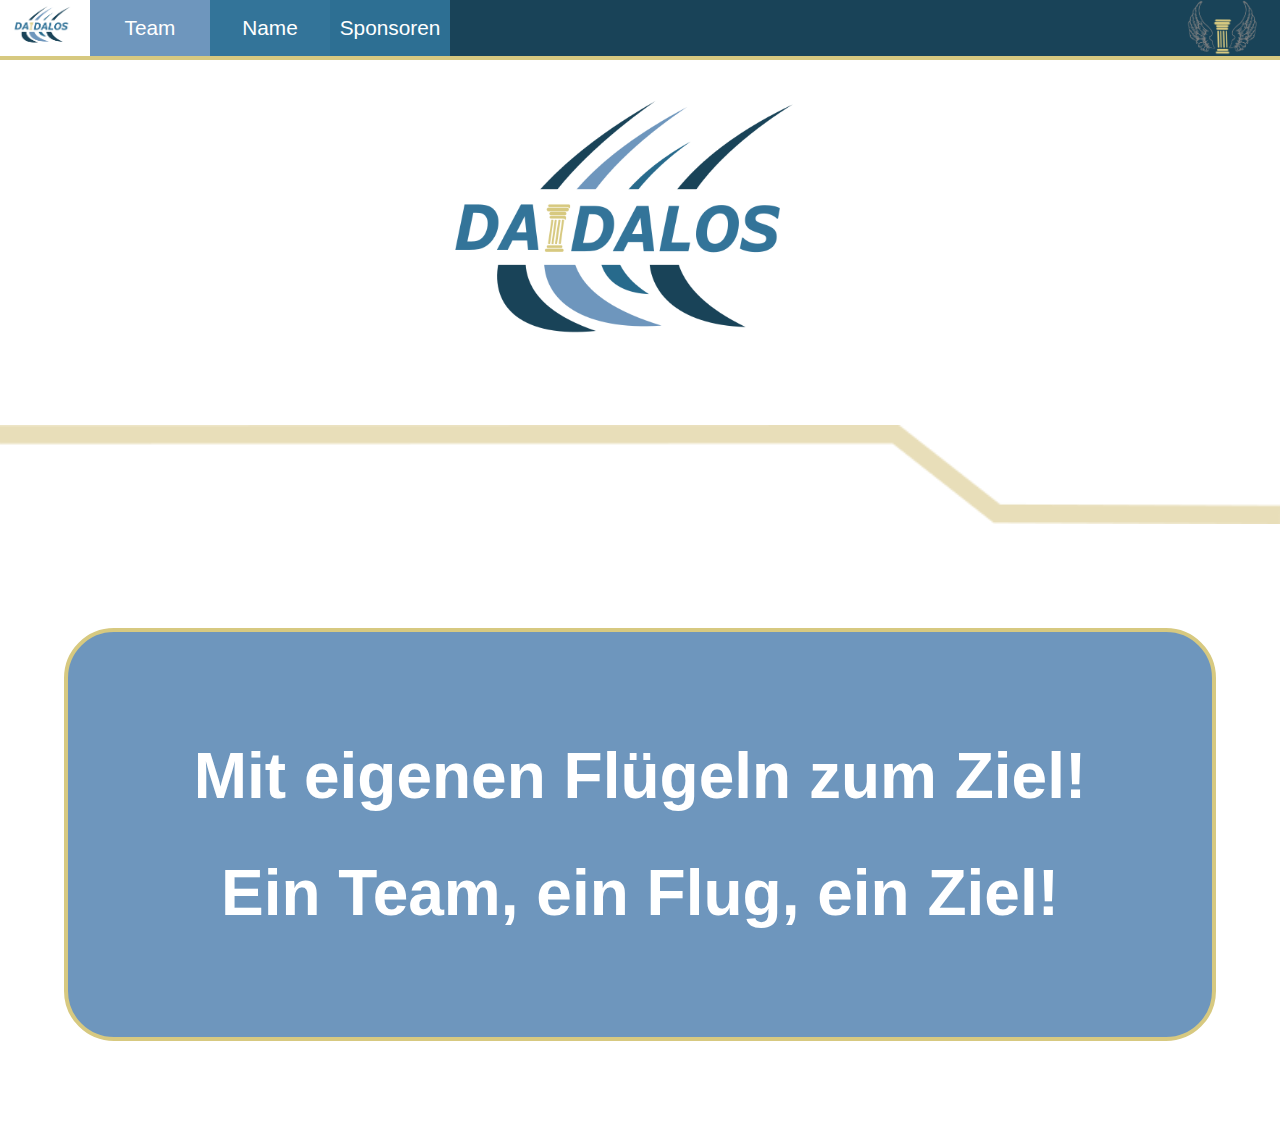
<file: index.html>
<!DOCTYPE html>
<html lang="de">

<head>
  <meta charset="utf-8">
  <meta name="viewport" content="width=device-width, initial-scale=1.0">
  <title>Daildalos</title>
  <link rel="stylesheet" href="styles.css">
</head>

<body>
  <div class="links color4">
    <div class="main-link"><a href="index.html"><img src="Logo.png" class="link-logo"></a></div>
    <div class="link color1"><a href="team.html">Team</a></div>
    <div class="link color2"><a href="name.html">Name</a></div>
    <div class="link color3"><a href="sponsor.html">Sponsoren</a></div>
    <img src="wings_streight.png" class="wings_header">
  </div>
  <header class="header">
    <img class="logo" src="Logo.png">
  </header>
  <img class="line" src="linie-knick.png">
  <div class="text text-center">
    <h1>Mit eigenen Flügeln zum Ziel!</h1>
    <h1>Ein Team, ein Flug, ein Ziel!</h1>
  </div>
  <footer>
  </footer>
</body>

</html>
</file>
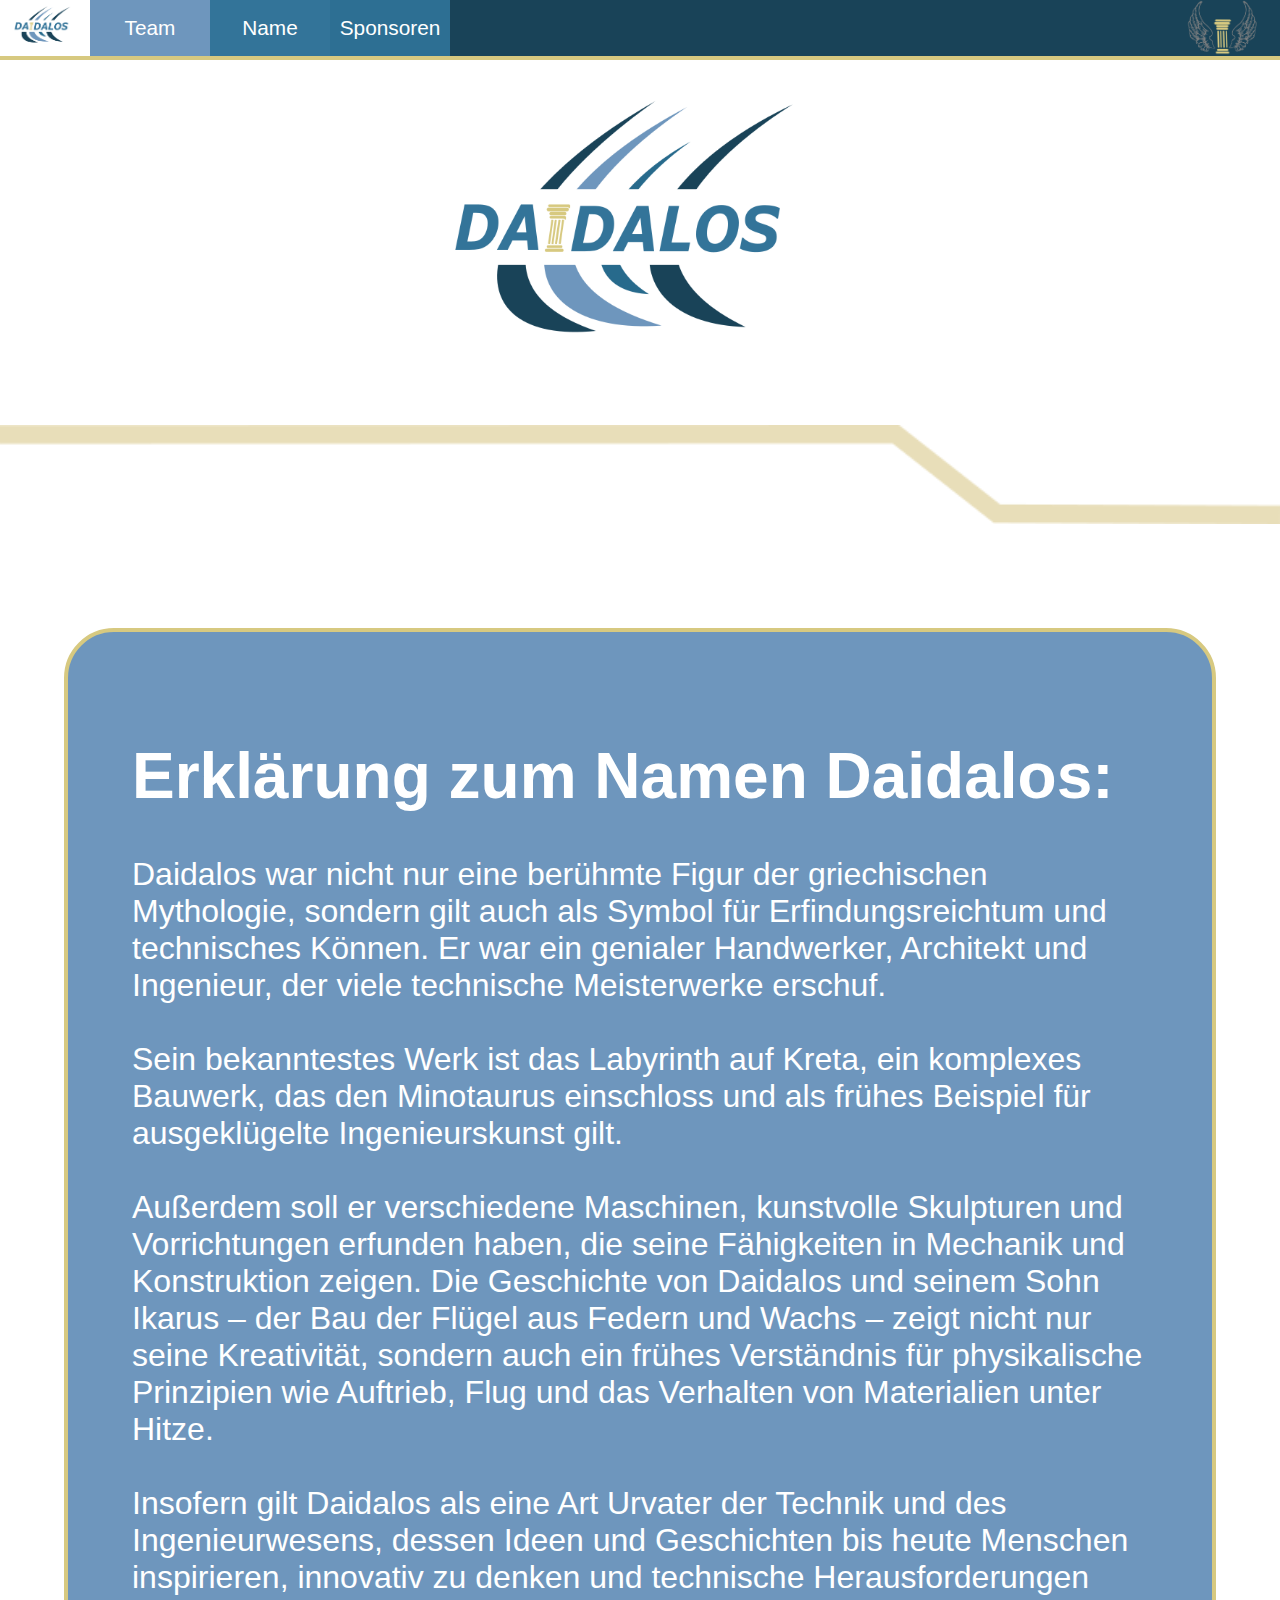
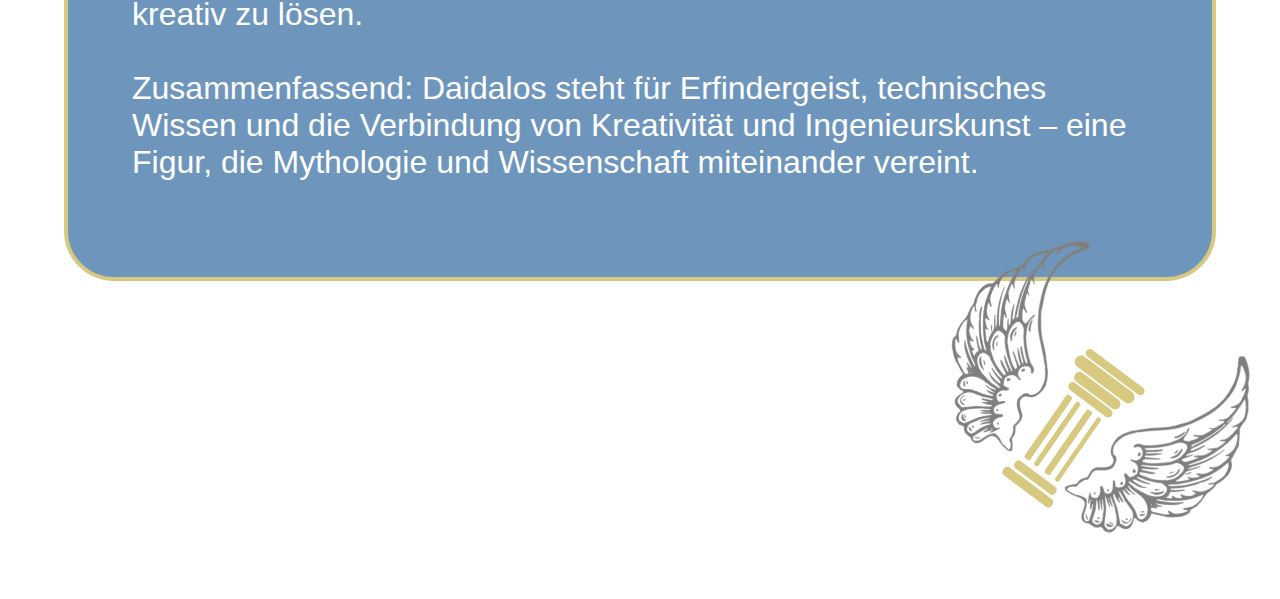
<file: name.html>
<!DOCTYPE html>
<html lang="de">

<head>
  <meta charset="utf-8">
  <meta name="viewport" content="width=device-width, initial-scale=1.0">
  <title>Daildalos</title>
  <link rel="stylesheet" href="styles.css">
</head>

<body>
  <div class="links color4">
    <div class="main-link"><a href="index.html"><img src="Logo.png" class="link-logo"></a></div>
    <div class="link color1"><a href="team.html">Team</a></div>
    <div class="link color2"><a href="name.html">Name</a></div>
    <div class="link color3"><a href="sponsor.html">Sponsoren</a></div>
    <img src="wings_streight.png" class="wings_header">
  </div>
  <header class="header">
    <img class="logo" src="Logo.png">
  </header>
  <img class="line" src="linie-knick.png">
  <div class="text">
    <h1>Erklärung zum Namen Daidalos:</h1>
    <p>
      Daidalos war nicht nur eine berühmte Figur der griechischen Mythologie, sondern gilt
      auch als Symbol für Erfindungsreichtum und technisches Können. Er war ein genialer Handwerker, Architekt und
      Ingenieur, der viele technische Meisterwerke erschuf. <br><br>Sein bekanntestes Werk ist das Labyrinth auf Kreta, ein
      komplexes Bauwerk, das den Minotaurus einschloss und als frühes Beispiel für ausgeklügelte Ingenieurskunst gilt.<br><br>
      Außerdem soll er verschiedene Maschinen, kunstvolle Skulpturen und Vorrichtungen erfunden haben, die seine
      Fähigkeiten in Mechanik und Konstruktion zeigen. Die Geschichte von Daidalos und seinem Sohn Ikarus – der Bau der
      Flügel aus Federn und Wachs – zeigt nicht nur seine Kreativität, sondern auch ein frühes Verständnis für
      physikalische Prinzipien wie Auftrieb, Flug und das Verhalten von Materialien unter Hitze.<br><br> Insofern gilt Daidalos
      als eine Art Urvater der Technik und des Ingenieurwesens, dessen Ideen und Geschichten bis heute Menschen
      inspirieren, innovativ zu denken und technische Herausforderungen kreativ zu lösen.<br><br>  Zusammenfassend: Daidalos steht
      für Erfindergeist, technisches Wissen und die Verbindung von Kreativität und Ingenieurskunst – eine Figur, die
      Mythologie und Wissenschaft miteinander vereint.
    </p>
  </div>
    <img src="wings.png" class="wings">
  <footer>
    footer
  </footer>
</body>

</html>
</file>
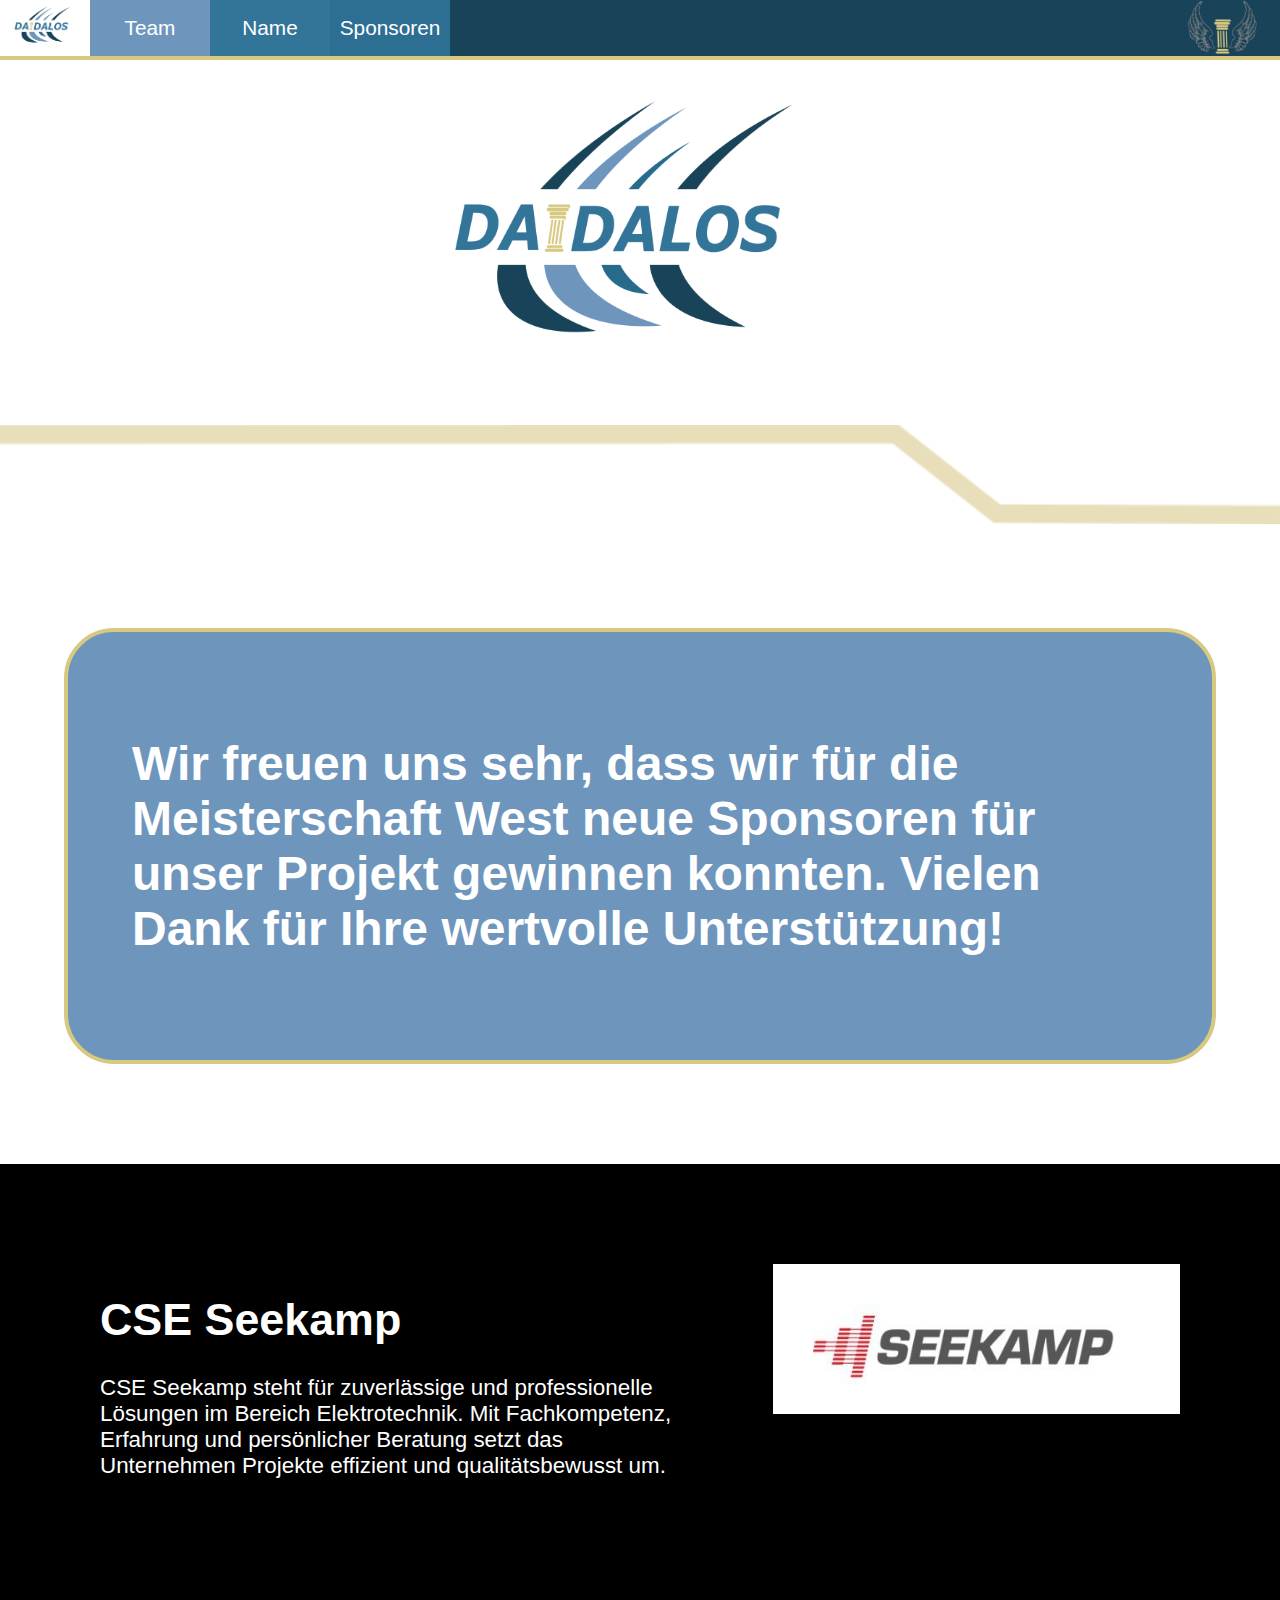
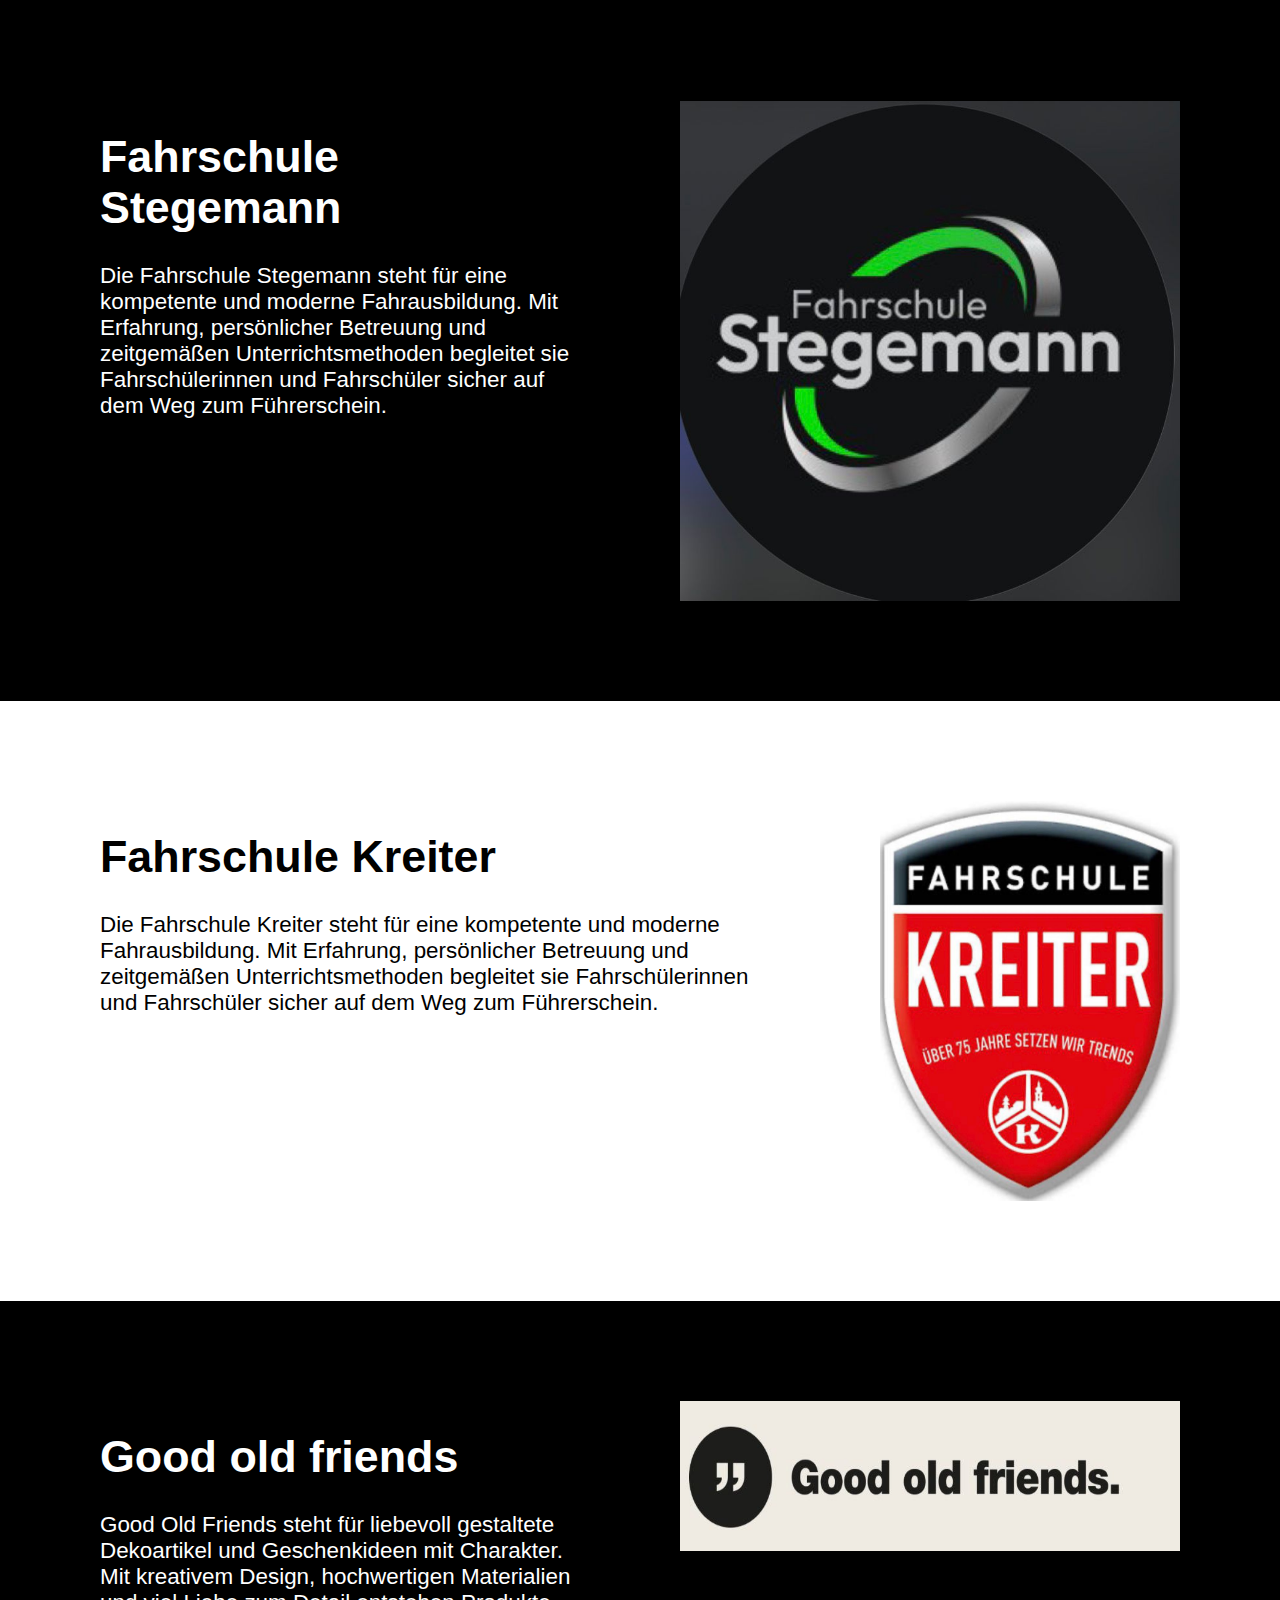
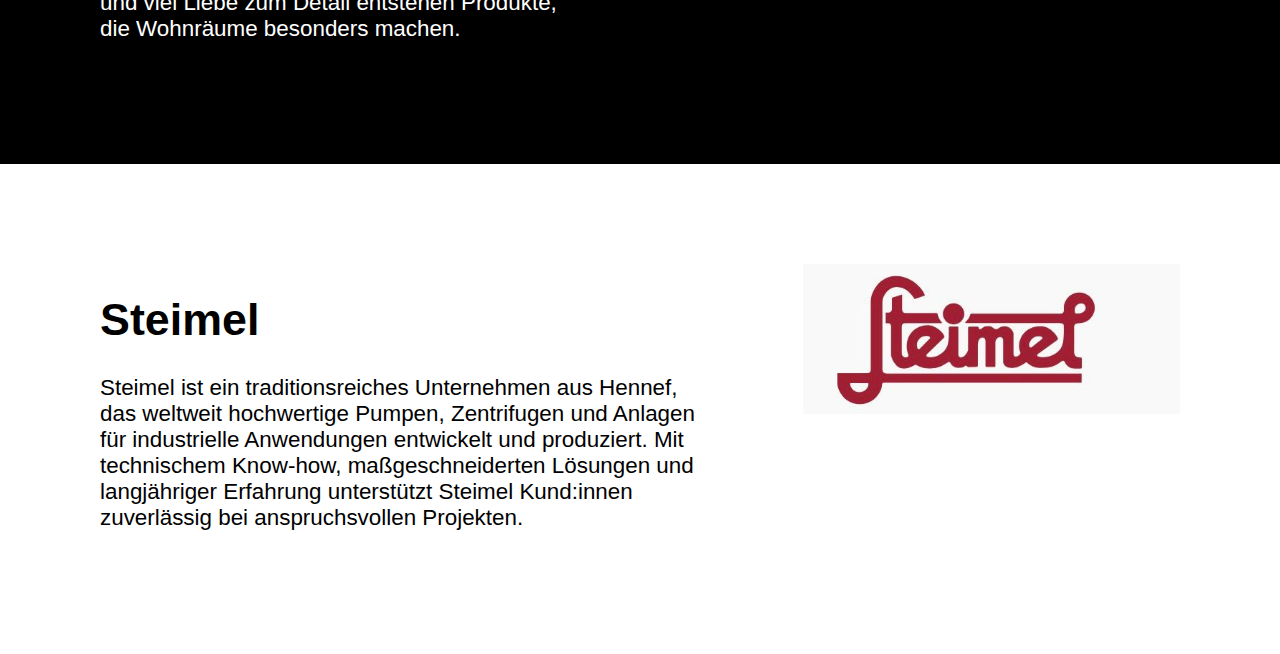
<file: sponsor.html>
<!DOCTYPE html>
<html lang="de">

<head>
  <meta charset="utf-8">
  <meta name="viewport" content="width=device-width, initial-scale=1.0">
  <title>Daildalos</title>
  <link rel="stylesheet" href="styles.css">
</head>

<body>
  <div class="links color4">
    <div class="main-link"><a href="index.html"><img src="Logo.png" class="link-logo"></a></div>
    <div class="link color1"><a href="team.html">Team</a></div>
    <div class="link color2"><a href="name.html">Name</a></div>
    <div class="link color3"><a href="sponsor.html">Sponsoren</a></div>
    <img src="wings_streight.png" class="wings_header">
  </div>
  <header class="header">
    <img class="logo" src="Logo.png">
  </header>
  <img class="line" src="linie-knick.png">


  <div class="text">
    <h2>Wir freuen uns sehr, dass wir für die Meisterschaft West neue Sponsoren für unser Projekt gewinnen konnten. Vielen Dank für Ihre wertvolle Unterstützung!</h2>
  </div>


  <div class="sponsor seekamp">
    <div>
      <h1>CSE Seekamp</h1>
      <p>
        CSE Seekamp steht für zuverlässige und professionelle Lösungen im Bereich Elektrotechnik. Mit Fachkompetenz, Erfahrung und persönlicher Beratung setzt das Unternehmen Projekte effizient und qualitätsbewusst um.
      </p>
    </div>
    <img src="seekamp.jpg" width="700" height="150">
  </div>

  <div class="sponsor stegemann">
    <div>
      <h1>Fahrschule Stegemann</h1>
      <p>
        Die Fahrschule Stegemann steht für eine kompetente und moderne Fahrausbildung. Mit Erfahrung, persönlicher
        Betreuung und zeitgemäßen Unterrichtsmethoden begleitet sie Fahrschülerinnen und Fahrschüler sicher auf dem Weg
        zum Führerschein.
      </p>
    </div>
    <img src="stegemann.jpg" width="500" height="500">
  </div>

  <div class="sponsor kreiter">
    <div>
      <h1>Fahrschule Kreiter</h1>
      <p>
        Die Fahrschule Kreiter steht für eine kompetente und moderne Fahrausbildung. Mit Erfahrung, persönlicher Betreuung und zeitgemäßen Unterrichtsmethoden begleitet sie Fahrschülerinnen und Fahrschüler sicher auf dem Weg zum Führerschein.
      </p>
    </div>
    <img src="kreiter.jpg" width="300" height="400">
  </div>

  <div class="sponsor goodoldfriends">
    <div>
      <h1>Good old friends</h1>
      <p>
        Good Old Friends steht für liebevoll gestaltete Dekoartikel und Geschenkideen mit Charakter. Mit kreativem Design, hochwertigen Materialien und viel Liebe zum Detail entstehen Produkte, die Wohnräume besonders machen.
      </p>
    </div>
    <img src="goodoldfriends.jpg" width="500" height="150">
  </div>


  <div class="sponsor kreiter">
    <div>
      <h1>Steimel</h1>
      <p>
        Steimel ist ein traditionsreiches Unternehmen aus Hennef, das weltweit hochwertige Pumpen, Zentrifugen und Anlagen für industrielle Anwendungen entwickelt und produziert. Mit technischem Know-how, maßgeschneiderten Lösungen und langjähriger Erfahrung unterstützt Steimel Kund:innen zuverlässig bei anspruchsvollen Projekten.
      </p>
    </div>
    <img src="steimel.jpg" width="500" height="150">
  </div

</body>

</html>
</file>
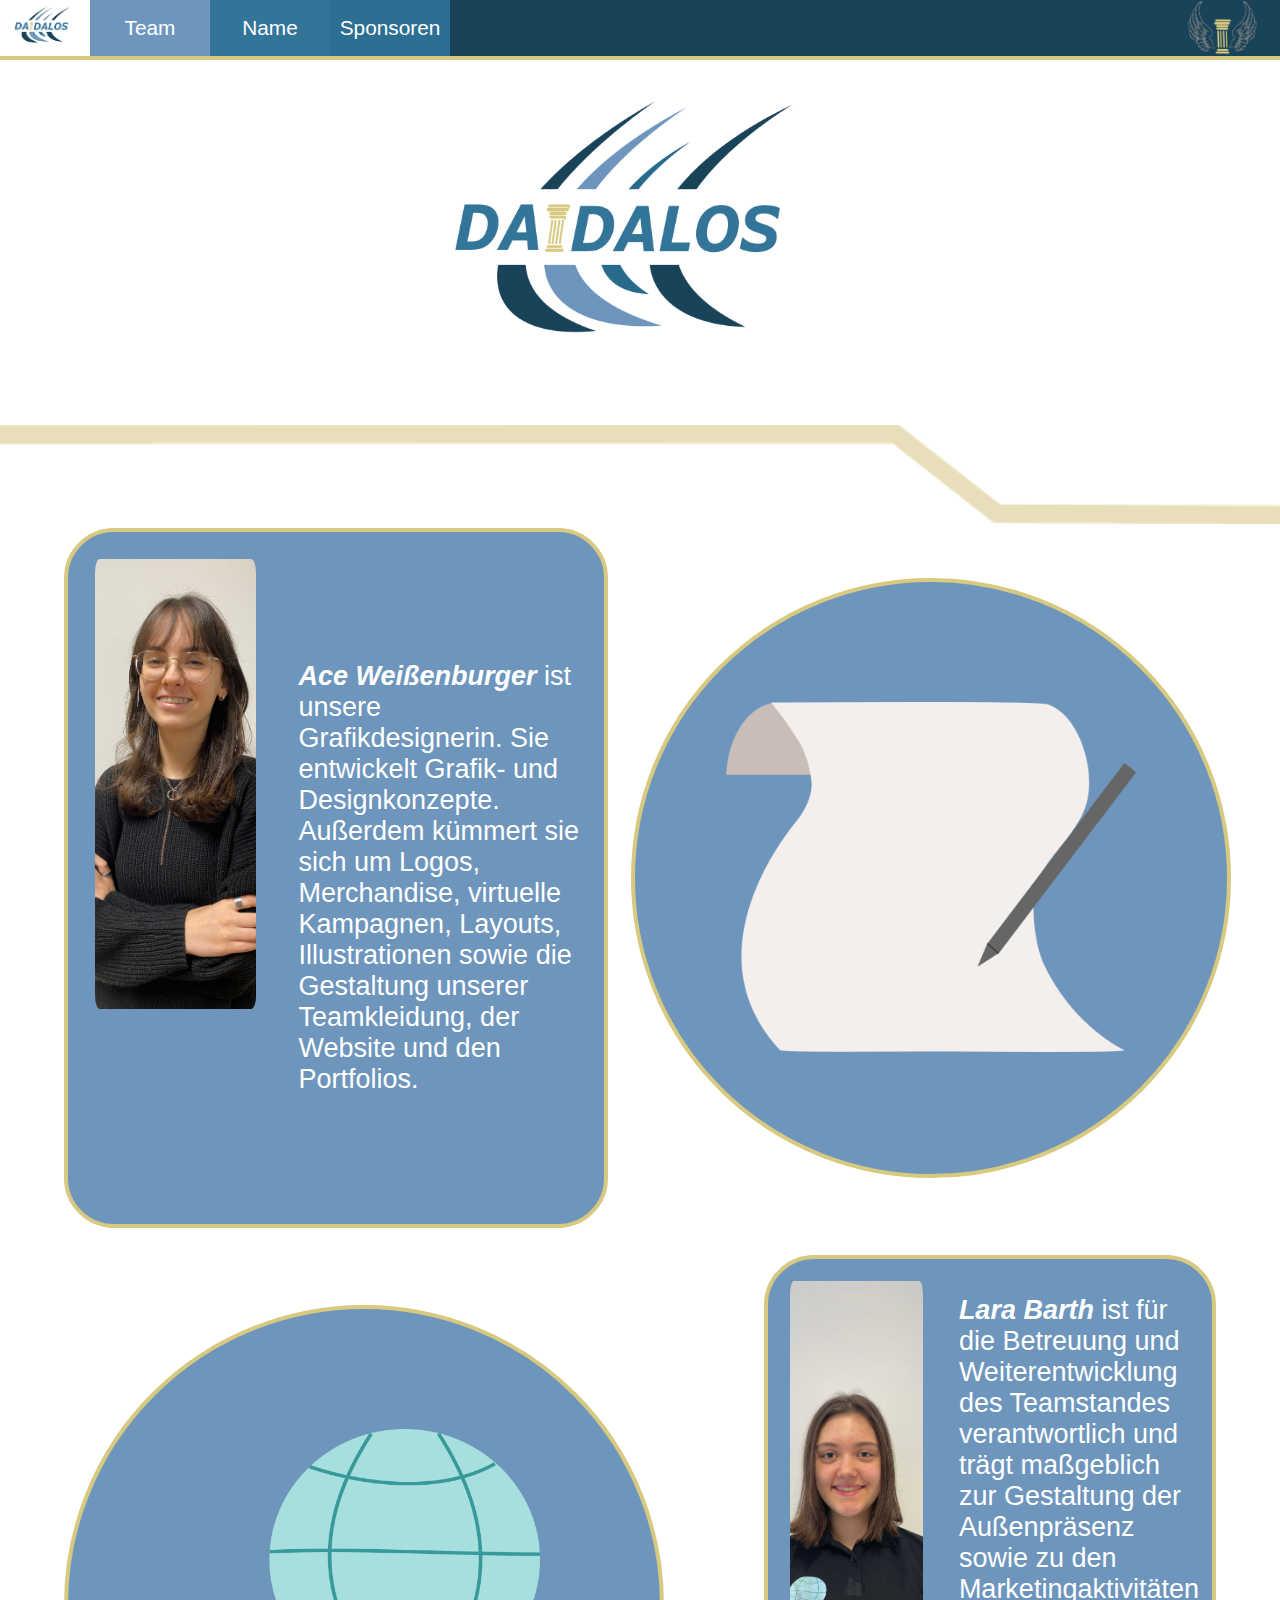
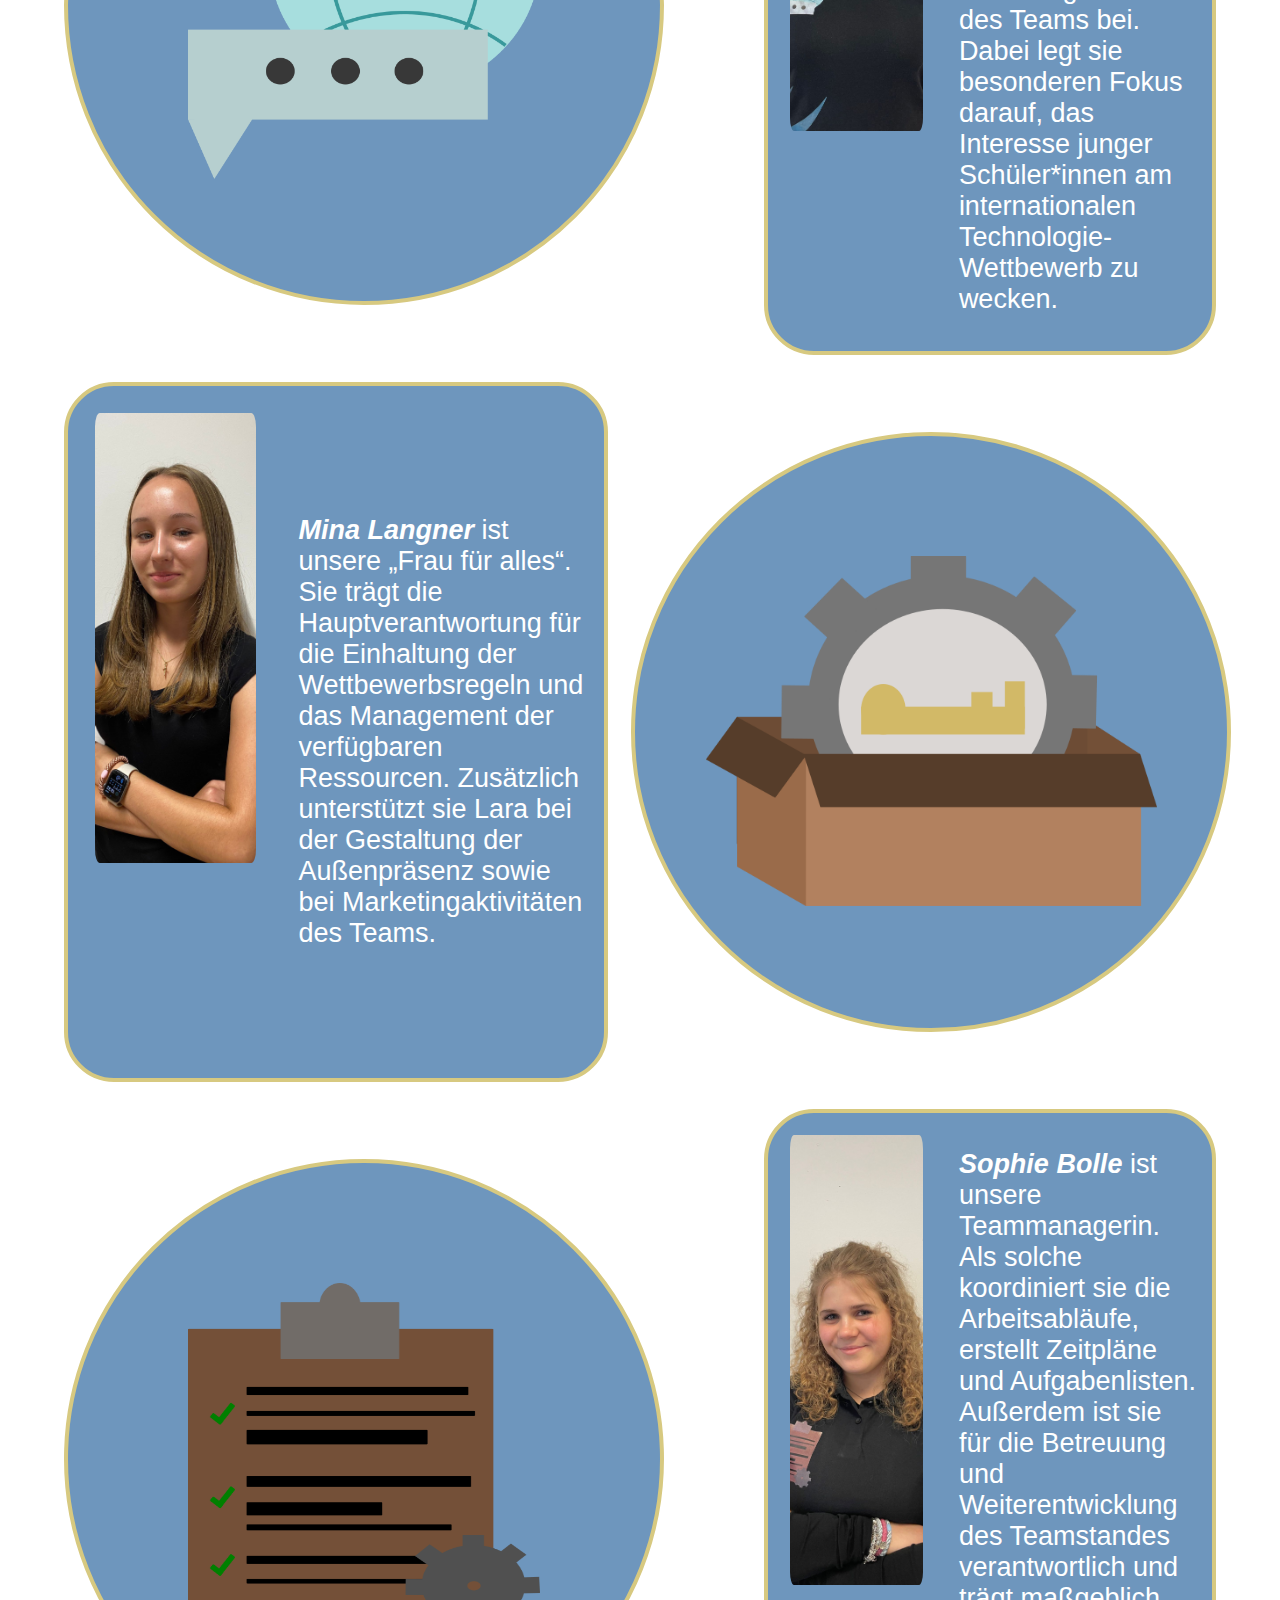
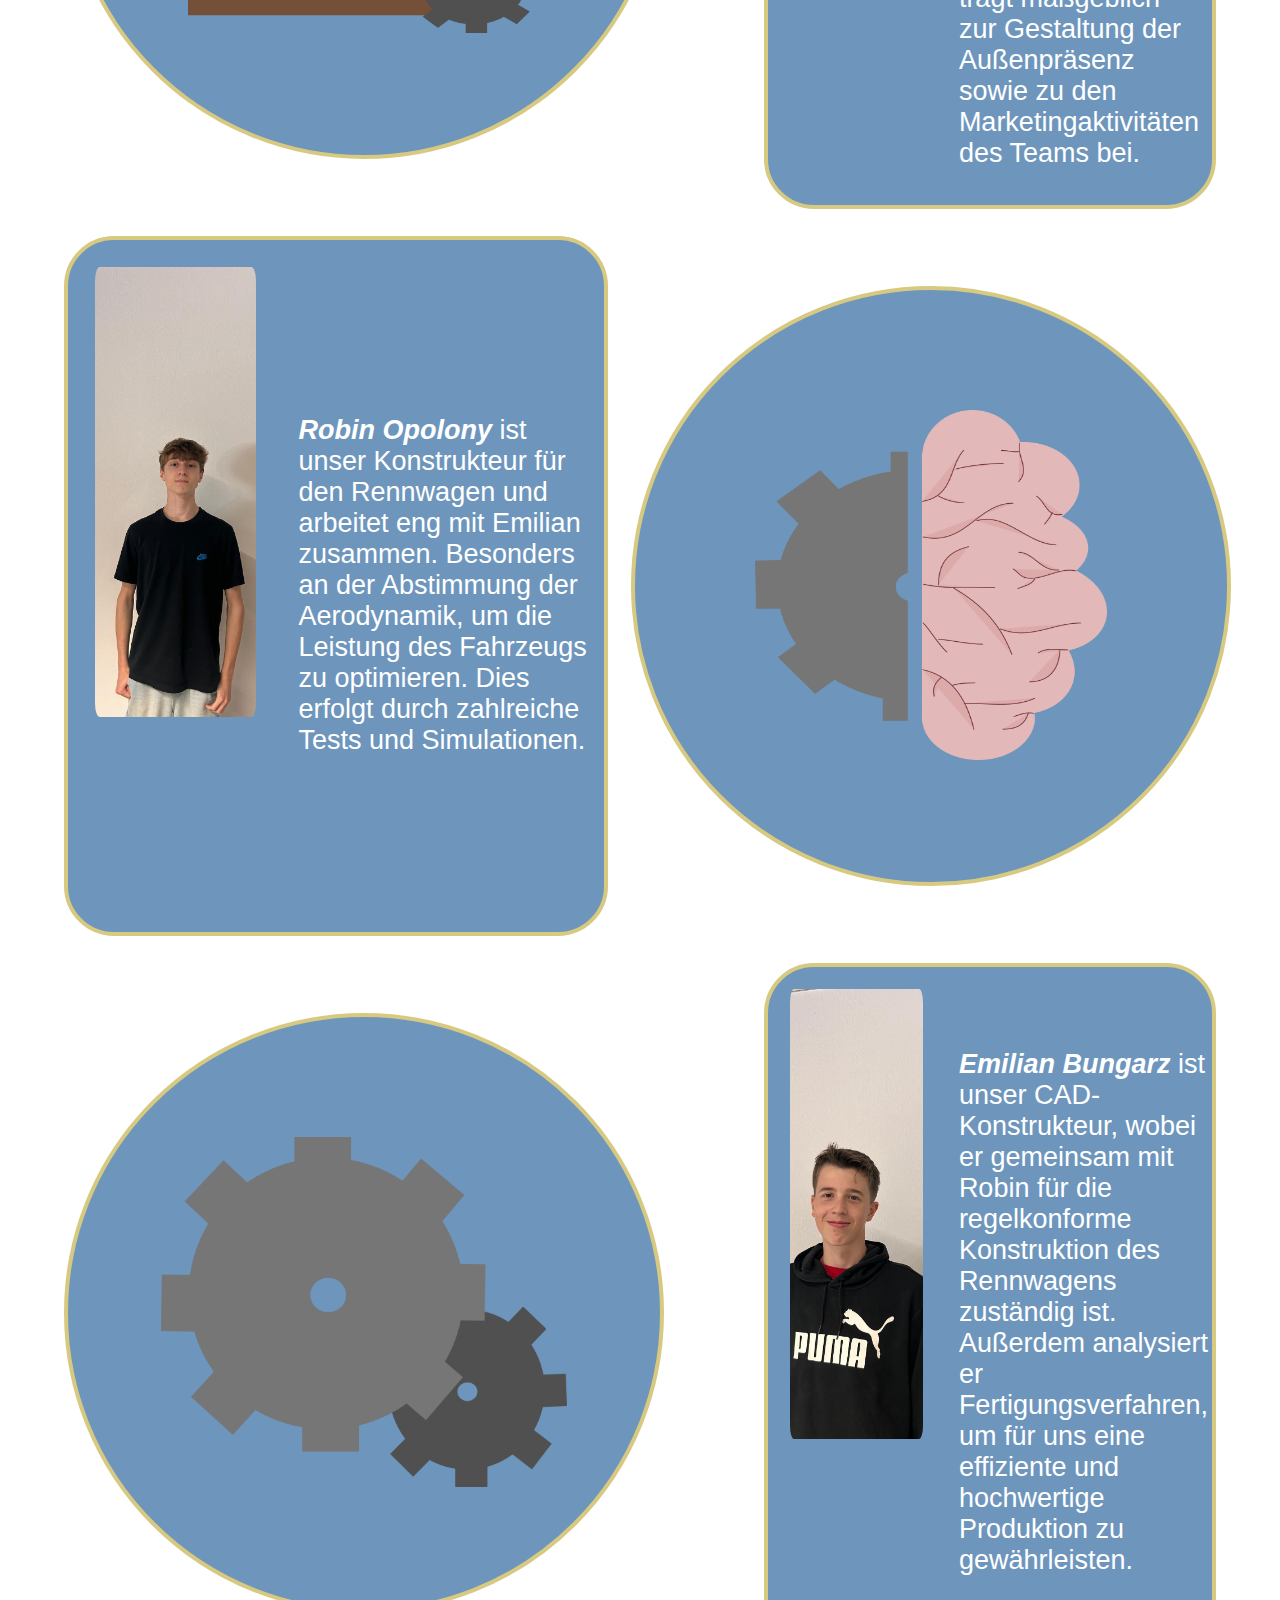
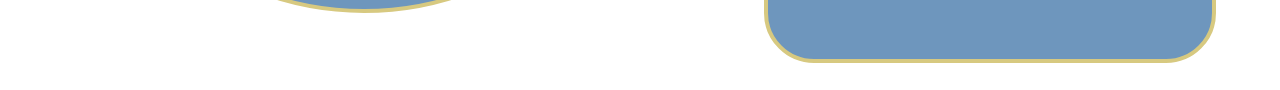
<file: team.html>
<!DOCTYPE html>
<html lang="de">

<head>
  <meta charset="utf-8">
  <meta name="viewport" content="width=device-width, initial-scale=1.0">
  <title>Daildalos</title>
  <link rel="stylesheet" href="styles.css">
</head>

<body>
  <div class="links color4">
    <div class="main-link"><a href="index.html"><img src="Logo.png" class="link-logo"></a></div>
    <div class="link color1"><a href="team.html">Team</a></div>
    <div class="link color2"><a href="name.html">Name</a></div>
    <div class="link color3"><a href="sponsor.html">Sponsoren</a></div>
    <img src="wings_streight.png" class="wings_header">
  </div>
  <header class="header">
    <img class="logo" src="Logo.png">
  </header>
  <img class="line" src="linie-knick.png">
  <div class="introduction">

    <div class="person-container">
      <div class="person">
        <img src="Ace.jpeg" width="300" height="500">
        <p>
          <b><i>Ace Weißenburger</i></b> ist unsere Grafikdesignerin. Sie entwickelt Grafik- und Designkonzepte.
          Außerdem kümmert sie sich um Logos, Merchandise, virtuelle Kampagnen, Layouts, Illustrationen sowie die
          Gestaltung unserer Teamkleidung, der Website und den Portfolios.
        </p>
      </div>
      <div class="right-image">
        <div class="circle">
          <img src="writing.png" width="500" height="350"/>
        </div>
      </div>
    </div>

    <div class="person-container">
      <div class="left-image">
        <div class="circle">
          <img src="communication.png" width="500" height="350"/>
        </div>
      </div>
      <div class="person">
        <img src="Lara.jpeg" width="300" height="500">
        <p>
          <b><i>Lara Barth</i></b> ist für die Betreuung und Weiterentwicklung des Teamstandes verantwortlich und trägt
          maßgeblich zur Gestaltung der Außenpräsenz sowie zu den Marketingaktivitäten des Teams bei. Dabei legt sie
          besonderen Fokus darauf, das Interesse junger Schüler*innen am internationalen Technologie-Wettbewerb zu
          wecken.
        </p>
      </div>
    </div>

  <div class="person-container">
    <div class="person">
      <img src="Mina.jpeg" width="300" height="500">
      <p>
        <b><i>Mina Langner</i></B> ist unsere „Frau für alles“. Sie trägt die Hauptverantwortung für die Einhaltung der
        Wettbewerbsregeln und das Management der verfügbaren Ressourcen. Zusätzlich unterstützt sie Lara bei der
        Gestaltung der Außenpräsenz sowie bei Marketingaktivitäten des Teams.
      </p>
    </div>
    <div class="right-image">
      <div class="circle">
        <img src="key_gear.png" width="500" height="350"/>
      </div>
    </div>
  </div>

  <div class="person-container">
    <div class="left-image">
      <div class="circle">
        <img src="clipboard.png" width="500" height="350"/>
      </div>
    </div>
    <div class="person">
      <img src="Sophie.jpeg" width="300" height="500">
      <p>
        <b><i>Sophie Bolle</i></b> ist unsere Teammanagerin. Als solche koordiniert sie die Arbeitsabläufe, erstellt
        Zeitpläne und Aufgabenlisten. Außerdem ist sie für die Betreuung und Weiterentwicklung des Teamstandes
        verantwortlich und trägt maßgeblich zur Gestaltung der Außenpräsenz sowie zu den Marketingaktivitäten des Teams
        bei.
      </p>
    </div>
  </div>

  <div class="person-container">
    <div class="person">
      <img src="Robin.jpeg">
      <p>
        <b><i>Robin Opolony</i></b> ist unser Konstrukteur für den Rennwagen und arbeitet eng mit Emilian zusammen.
        Besonders an der Abstimmung der Aerodynamik, um die Leistung des Fahrzeugs zu optimieren. Dies erfolgt durch
        zahlreiche Tests und Simulationen.
      </p>
    </div>
    <div class="right-image">
      <div class="circle">
        <img src="brain_gear.png" width="500" height="350"/>
      </div>
    </div>
  </div>

  <div class="person-container">
    <div class="left-image">
      <div class="circle">
        <img src="gears.png" width="500" height="350"/>
      </div>
    </div>
    <div class="person">
      <img src="Emilian.jpeg" width="300" height="500">
      <p>
        <b><i>Emilian Bungarz</i></b> ist unser CAD-Konstrukteur, wobei er gemeinsam mit Robin für die regelkonforme
        Konstruktion des Rennwagens zuständig ist. Außerdem analysiert er Fertigungsverfahren, um für uns eine
        effiziente und hochwertige Produktion zu gewährleisten.
      </p>
    </div>
  </div>
</body>

</html>
</file>
<file: styles.css>
a:link {
  color:white;
  text-decoration: none;
}
a:visited {
  color: white;
  text-decoration: none;
}

* {
  box-sizing: border-box;
}

body {
  margin: 0;
  font-family: sans-serif;
  color: white;
  background-color: #ffffff;
}

.header {
  margin-bottom: 5vh;
  height: 40vh;
  background-color: #ffffff;
  display: flex;
  justify-content: center;
}

.links {
  font-size: 1.3em;
  height: 60px;
  background-color: #6e96bd;
  display: flex;
  border-bottom: 4px solid;
  border-color: #d7c980;
}

.link {
  min-width: 120px;
  text-align: center;
  display: flex;
  flex-direction: column;
  justify-content: center;
}

.link-logo {
  height: 100%; 
  width: 90px;
}
.main-link {
  width: 90px;
}

.line {
  width: 100%;
  margin-top: -40px;
}

.introduction {
  display: flex;
  flex-direction: column;
  justify-content: center;
  align-items: center;
  gap: 3vh;
  max-width: 90%;
  margin: 0 auto;
}

.left-image {
  width: 700px;
  height: 700px;
  padding-right: 10%;
  display: flex;
  flex-direction: column;
  justify-content: center;
}

.right-image {
  margin-left: -8%;
  width: 700px;
  height: 700px;
  padding-left: 10%;
  display: flex;
  flex-direction: column;
  justify-content: center;
}

.circle {
  width: 600px;
  height: 600px;
  display: flex;
  justify-content: center;
  background-color: #6e96bd;
  border: 4px solid #d7c980;
  border-radius: 100%;
  padding: 120px;
}
.person-container {
  display: flex;
}
.person {
  font-size: 3vh;
	width: 80%;
  background-color: #6e96bd;
  display: flex;
  border: 4px solid;
  border-radius: 50px;
  border-color: #d7c980;
}
.person img {
  margin: 5%;
  border-radius: 3%;
  max-width: 30%;
  height: 50vh;
  object-fit: cover;
}
.person p {
  width: 70%;
  padding: 3%;
  margin: auto;
}

.introduction::after {
  content: "";
  width: 350px;
}

.text {
  margin: 100px auto 100px auto;
  width: 90%;
  padding: 5%;
  background-color: #6e96bd;
  font-size: 2em;
  border-radius: 10px;
  border: 4px solid;
  border-radius: 50px;
  border-color: #d7c980;
}

.wings_header {
  margin-left: auto;
  margin-right: 20px;
}

.color1 {
  background-color: #6e96bd;
}

.color2 {
  background-color: #337499;
}

.color3 {
  background-color: #2d6f93;
}

.color4 {
  background-color: #194358;
}

.wings {
  margin-top: -13%;
  margin-left: 70%;
  width: 30%;
}

.text-center {
  text-align: center;
}

.sponsor {
  font-size: 1.4em;
  padding: 100px;
  display: flex;
  gap: 100px;
}

.stegemann {
  color: white;
  background-color: black;
}

.vasen {
  color: green;
  background-color: white;
}
.seekamp {
  color: white;
  background-color: black;
}
.kreiter {
  color: black;
  background-color: white
}
.goodoldfriends {
  color: white;
  background-color: black;
}
</file>
